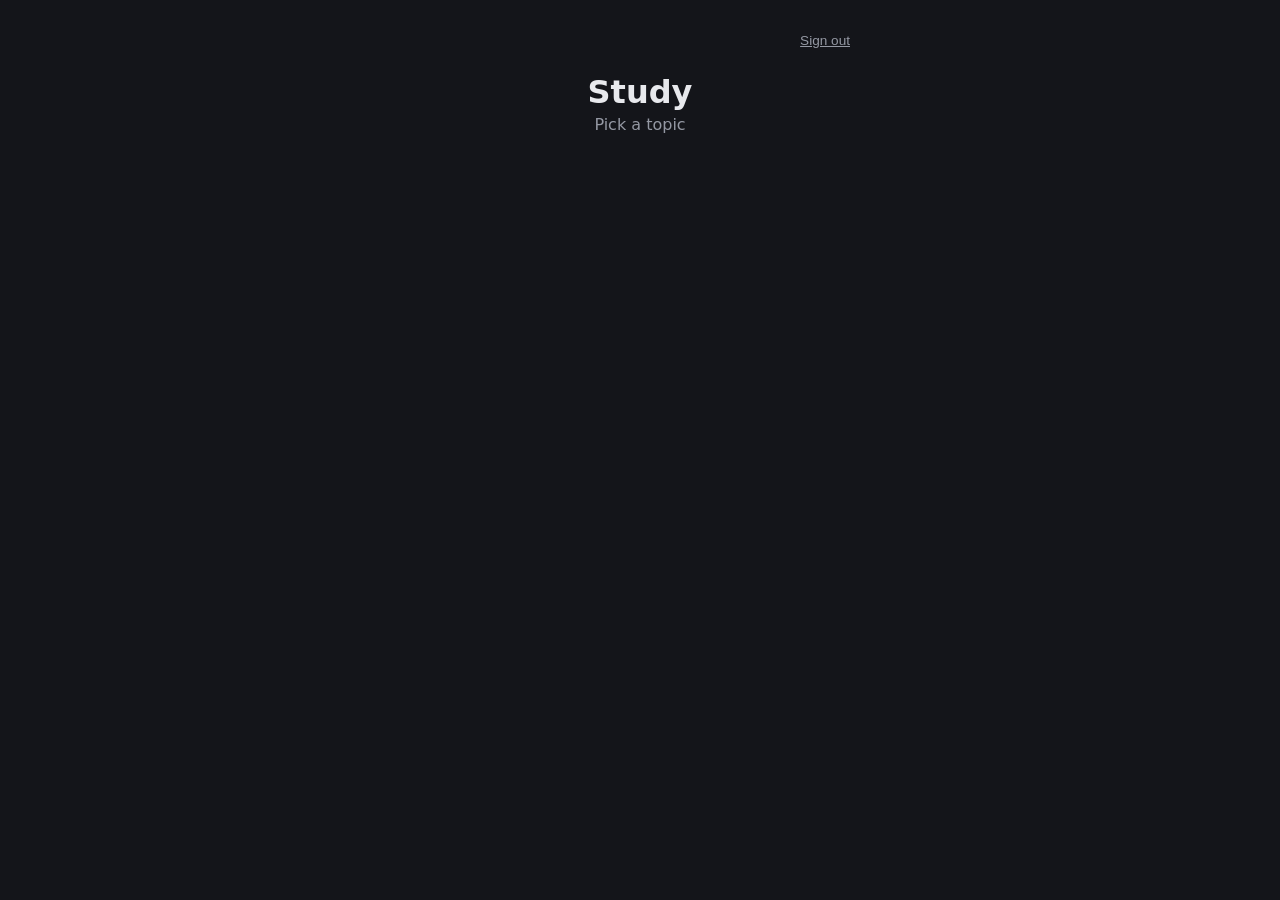
<file: index.html>
<!DOCTYPE html>
<html lang="en">
<head>
  <meta charset="UTF-8" />
  <meta name="viewport" content="width=device-width, initial-scale=1.0" />
  <title>Study</title>
  <link rel="stylesheet" href="style.css" />
</head>
<body>
  <main class="app">
    <div class="account-bar">
      <span id="account-email"></span>
      <button id="signout-btn" class="link-btn">Sign out</button>
    </div>
    <h1>Study</h1>
    <p class="subtitle">Pick a topic</p>
    <div id="topic-list" class="topic-list"></div>
  </main>

  <script type="module" src="src/dashboard.js"></script>
</body>
</html>
</file>
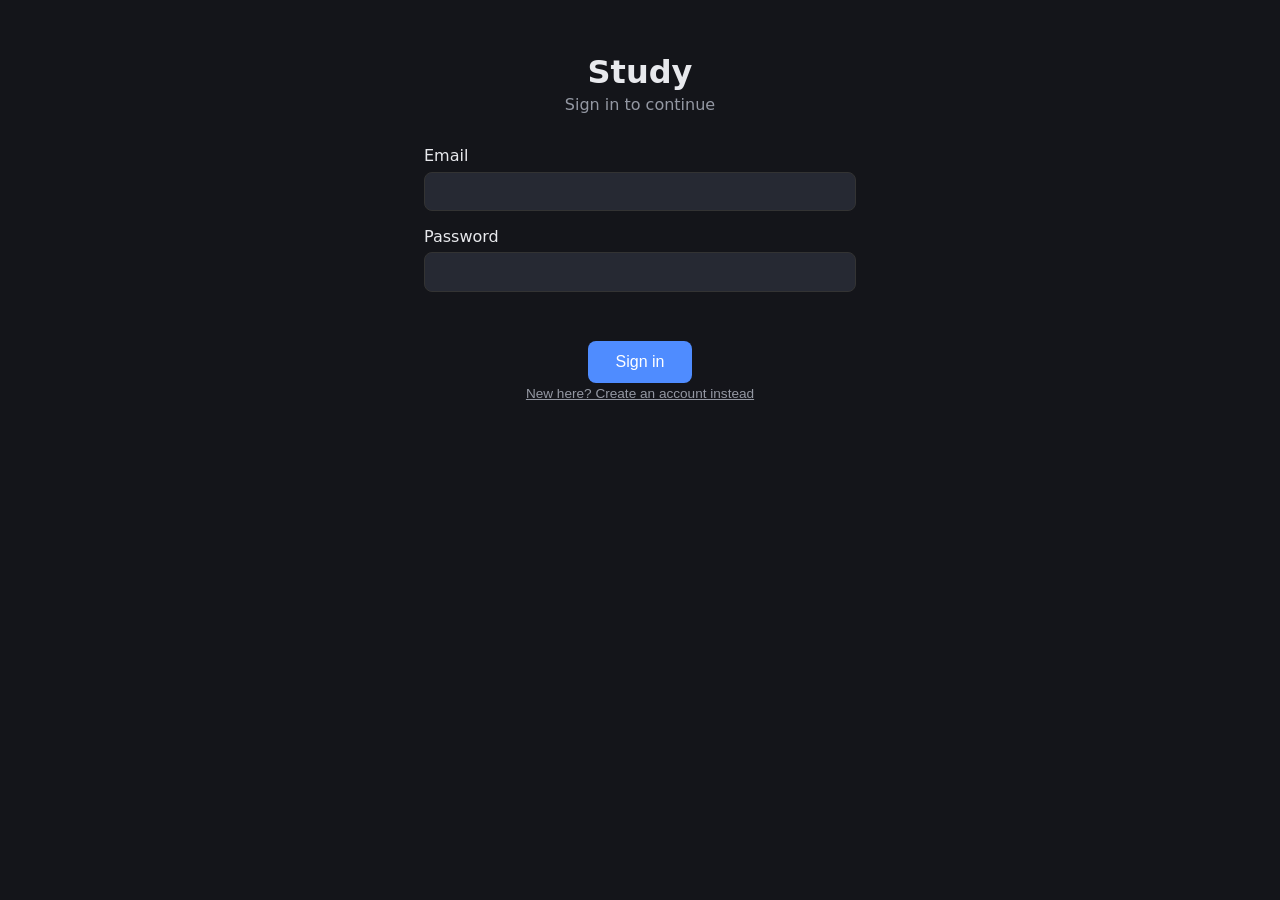
<file: login/index.html>
<!DOCTYPE html>
<html lang="en">
<head>
  <meta charset="UTF-8" />
  <meta name="viewport" content="width=device-width, initial-scale=1.0" />
  <title>Log in — Study</title>
  <link rel="stylesheet" href="../style.css" />
</head>
<body>
  <main class="app">
    <h1>Study</h1>
    <p class="subtitle">Sign in to continue</p>

    <form id="login-form">
      <div class="field">
        <label for="email">Email</label>
        <input id="email" type="email" autocomplete="email" required />
      </div>
      <div class="field">
        <label for="password">Password</label>
        <input id="password" type="password" autocomplete="current-password" required minlength="6" />
      </div>
      <p id="message" class="form-message"></p>
      <button type="submit" id="signin-btn" class="primary-btn">Sign in</button>
    </form>
    <button id="signup-btn" class="link-btn">
      New here? Create an account instead
    </button>
  </main>

  <script type="module" src="login.js"></script>
</body>
</html>
</file>
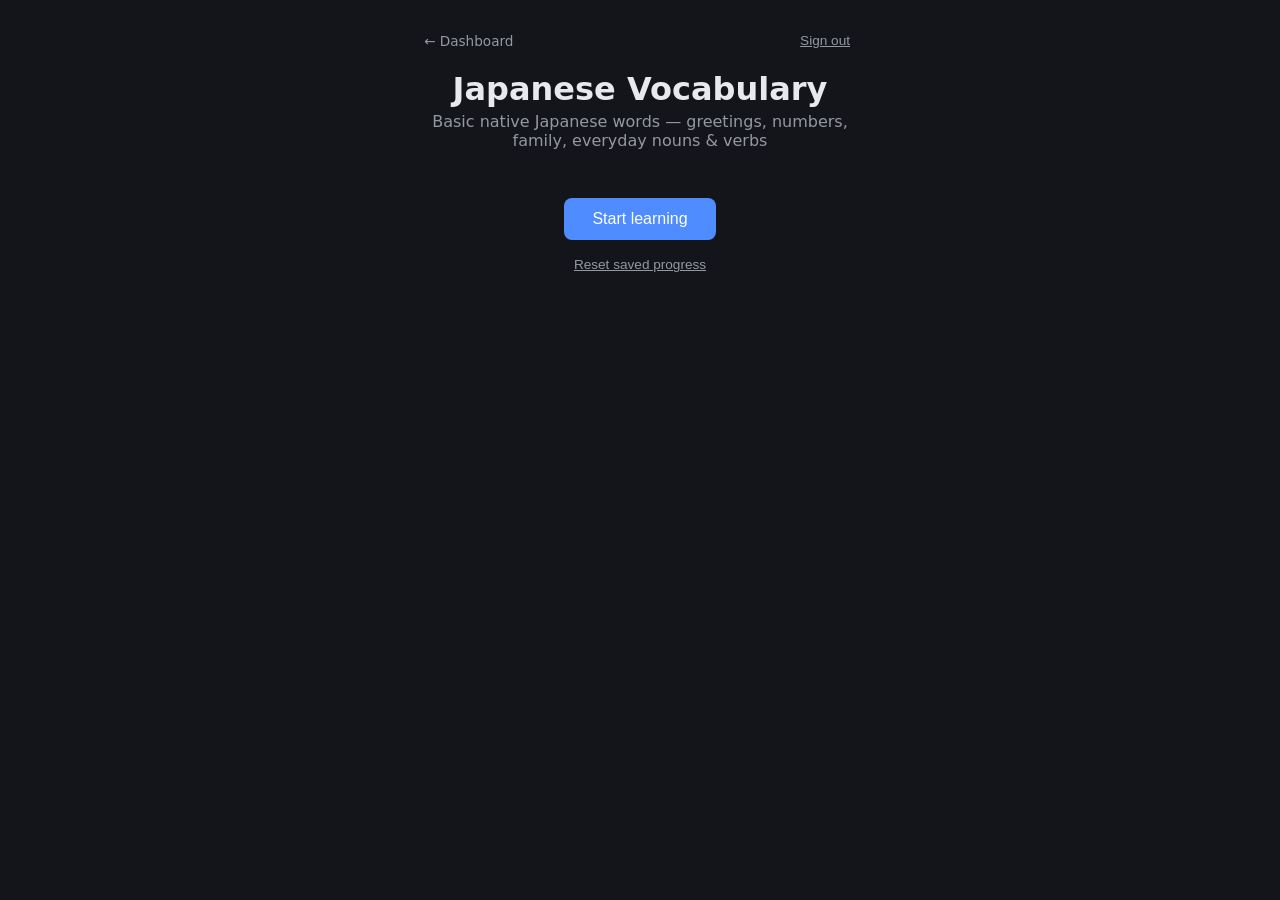
<file: topics/japanese-vocab/index.html>
<!DOCTYPE html>
<html lang="en">
<head>
  <meta charset="UTF-8" />
  <meta name="viewport" content="width=device-width, initial-scale=1.0" />
  <title>Japanese Vocabulary — Study</title>
  <link rel="stylesheet" href="../../style.css" />
  <link rel="stylesheet" href="style.css" />
</head>
<body>
  <main class="app">
    <div class="topic-nav">
      <a href="../../index.html">&larr; Dashboard</a>
      <button id="signout-btn" class="link-btn">Sign out</button>
    </div>
    <h1>Japanese Vocabulary</h1>
    <p class="subtitle">Basic native Japanese words — greetings, numbers, family, everyday nouns &amp; verbs</p>

    <section id="screen-start" class="screen">
      <p id="overall-progress" class="overall-progress"></p>
      <button id="start-btn" class="primary-btn">Start learning</button>
      <button id="reset-progress-btn" class="link-btn">Reset saved progress</button>
    </section>

    <section id="screen-quiz" class="screen hidden">
      <div class="progress-track">
        <div id="progress-bar" class="progress-bar"></div>
      </div>
      <p id="progress-label" class="progress-label"></p>

      <div class="card">
        <p id="prompt" class="prompt"></p>
        <p id="note-hint" class="romaji-hint hidden"></p>

        <div id="choices" class="choices hidden"></div>

        <form id="typed-form" class="typed-form hidden">
          <input
            id="typed-input"
            type="text"
            autocomplete="off"
            autocapitalize="off"
            spellcheck="false"
            placeholder="Type the English meaning"
          />
          <button type="submit" class="primary-btn">Check</button>
        </form>

        <p id="feedback" class="feedback"></p>
      </div>

      <button id="next-btn" class="primary-btn hidden">Next</button>
    </section>

    <section id="screen-summary" class="screen hidden">
      <h2>Session complete!</h2>
      <div id="summary-stats"></div>
      <button id="restart-btn" class="primary-btn">Back to start</button>
    </section>
  </main>

  <script type="module" src="src/app.js"></script>
</body>
</html>
</file>
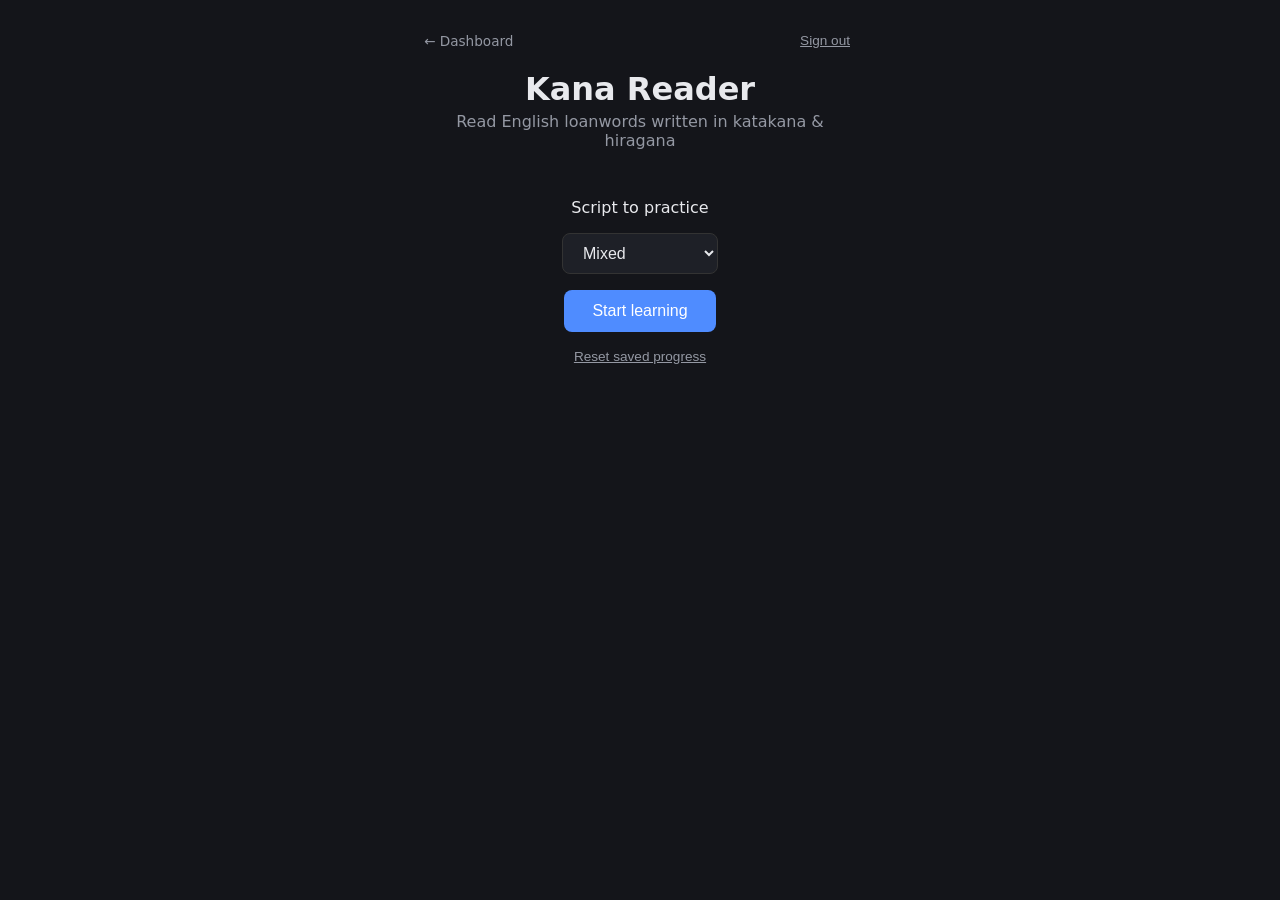
<file: topics/kana/index.html>
<!DOCTYPE html>
<html lang="en">
<head>
  <meta charset="UTF-8" />
  <meta name="viewport" content="width=device-width, initial-scale=1.0" />
  <title>Kana Reader — Study</title>
  <link rel="stylesheet" href="../../style.css" />
  <link rel="stylesheet" href="style.css" />
</head>
<body>
  <main class="app">
    <div class="topic-nav">
      <a href="../../index.html">&larr; Dashboard</a>
      <button id="signout-btn" class="link-btn">Sign out</button>
    </div>
    <h1>Kana Reader</h1>
    <p class="subtitle">Read English loanwords written in katakana &amp; hiragana</p>

    <section id="screen-start" class="screen">
      <p id="overall-progress" class="overall-progress"></p>
      <label for="script-mode">Script to practice</label>
      <select id="script-mode">
        <option value="katakana">Katakana only</option>
        <option value="hiragana">Hiragana only</option>
        <option value="mixed" selected>Mixed</option>
      </select>
      <button id="start-btn" class="primary-btn">Start learning</button>
      <button id="reset-progress-btn" class="link-btn">Reset saved progress</button>
    </section>

    <section id="screen-quiz" class="screen hidden">
      <div class="progress-track">
        <div id="progress-bar" class="progress-bar"></div>
      </div>
      <p id="progress-label" class="progress-label"></p>

      <div class="card">
        <p id="prompt" class="prompt"></p>
        <p id="romaji-hint" class="romaji-hint hidden"></p>

        <div id="choices" class="choices hidden"></div>

        <form id="typed-form" class="typed-form hidden">
          <input
            id="typed-input"
            type="text"
            autocomplete="off"
            autocapitalize="off"
            spellcheck="false"
            placeholder="Type the English word"
          />
          <button type="submit" class="primary-btn">Check</button>
        </form>

        <p id="feedback" class="feedback"></p>
      </div>

      <button id="next-btn" class="primary-btn hidden">Next</button>
    </section>

    <section id="screen-summary" class="screen hidden">
      <h2>Session complete!</h2>
      <div id="summary-stats"></div>
      <button id="restart-btn" class="primary-btn">Back to start</button>
    </section>
  </main>

  <script type="module" src="src/app.js"></script>
</body>
</html>
</file>
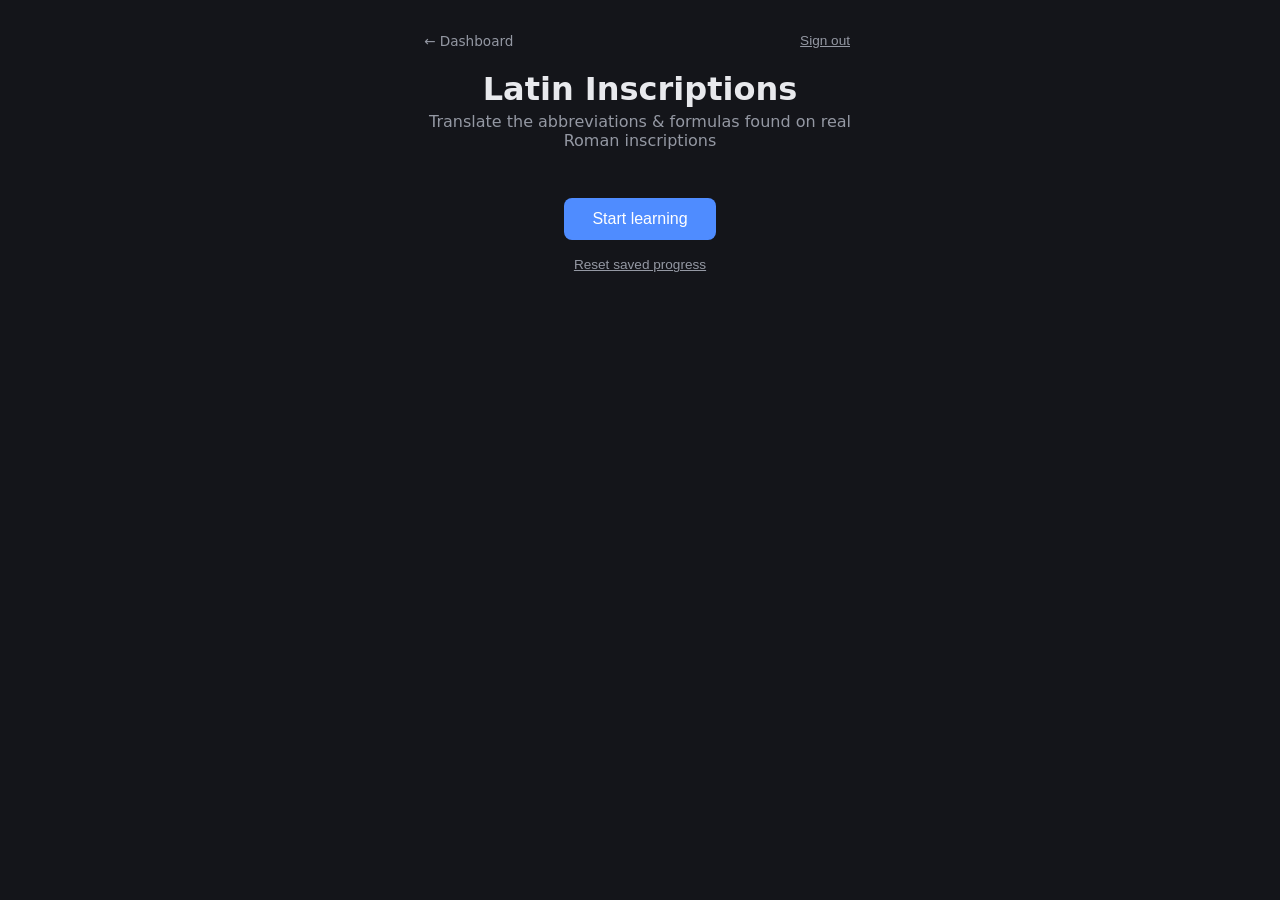
<file: topics/latin/index.html>
<!DOCTYPE html>
<html lang="en">
<head>
  <meta charset="UTF-8" />
  <meta name="viewport" content="width=device-width, initial-scale=1.0" />
  <title>Latin Inscriptions — Study</title>
  <link rel="stylesheet" href="../../style.css" />
  <link rel="stylesheet" href="style.css" />
</head>
<body>
  <main class="app">
    <div class="topic-nav">
      <a href="../../index.html">&larr; Dashboard</a>
      <button id="signout-btn" class="link-btn">Sign out</button>
    </div>
    <h1>Latin Inscriptions</h1>
    <p class="subtitle">Translate the abbreviations &amp; formulas found on real Roman inscriptions</p>

    <section id="screen-start" class="screen">
      <p id="overall-progress" class="overall-progress"></p>
      <button id="start-btn" class="primary-btn">Start learning</button>
      <button id="reset-progress-btn" class="link-btn">Reset saved progress</button>
    </section>

    <section id="screen-quiz" class="screen hidden">
      <div class="progress-track">
        <div id="progress-bar" class="progress-bar"></div>
      </div>
      <p id="progress-label" class="progress-label"></p>

      <div class="card">
        <p id="prompt" class="prompt"></p>
        <p id="note-hint" class="romaji-hint hidden"></p>

        <div id="choices" class="choices hidden"></div>

        <form id="typed-form" class="typed-form hidden">
          <input
            id="typed-input"
            type="text"
            autocomplete="off"
            autocapitalize="off"
            spellcheck="false"
            placeholder="Type the English meaning"
          />
          <button type="submit" class="primary-btn">Check</button>
        </form>

        <p id="feedback" class="feedback"></p>
      </div>

      <button id="next-btn" class="primary-btn hidden">Next</button>
    </section>

    <section id="screen-summary" class="screen hidden">
      <h2>Session complete!</h2>
      <div id="summary-stats"></div>
      <button id="restart-btn" class="primary-btn">Back to start</button>
    </section>
  </main>

  <script type="module" src="src/app.js"></script>
</body>
</html>
</file>
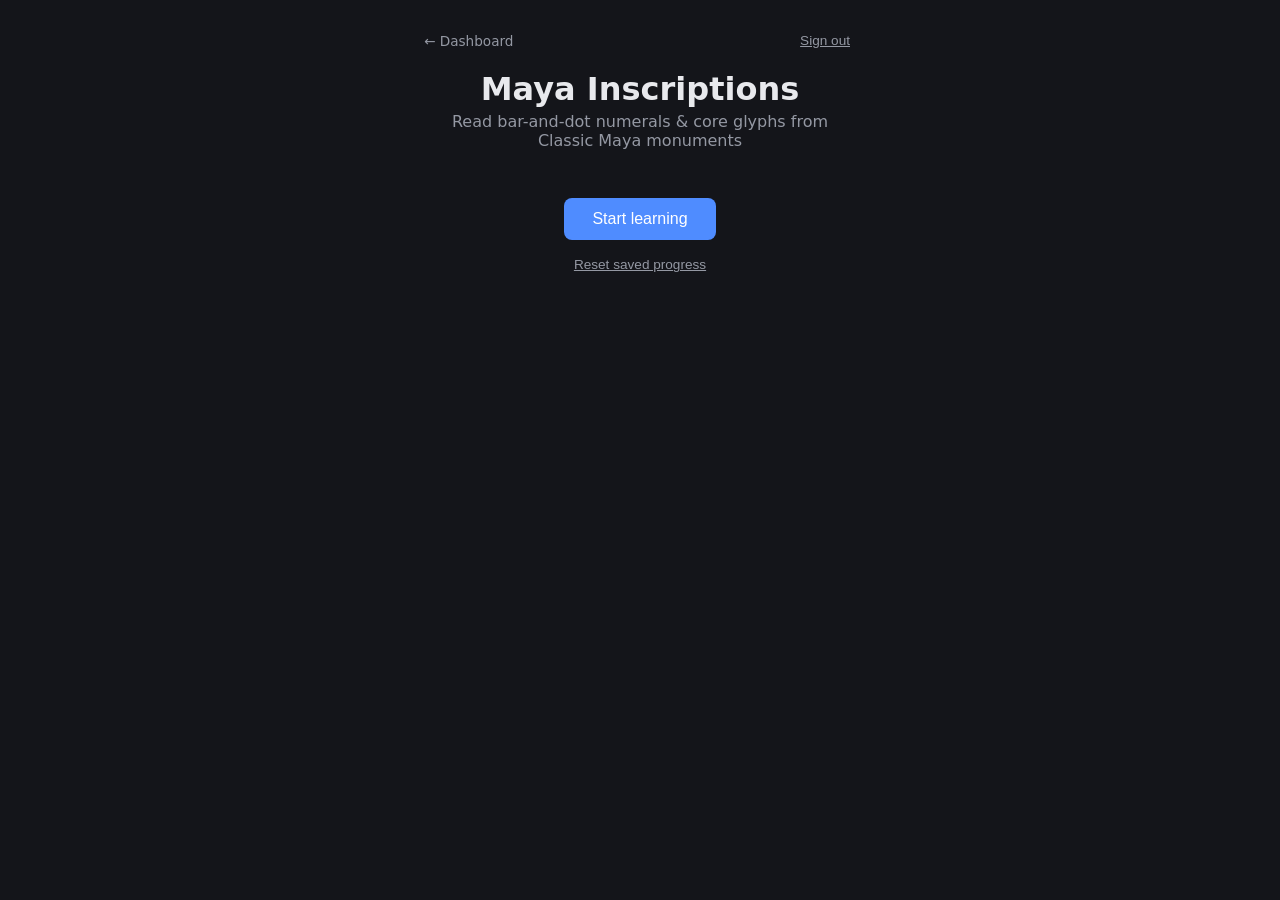
<file: topics/mayan/index.html>
<!DOCTYPE html>
<html lang="en">
<head>
  <meta charset="UTF-8" />
  <meta name="viewport" content="width=device-width, initial-scale=1.0" />
  <title>Maya Inscriptions — Study</title>
  <link rel="stylesheet" href="../../style.css" />
  <link rel="stylesheet" href="style.css" />
</head>
<body>
  <main class="app">
    <div class="topic-nav">
      <a href="../../index.html">&larr; Dashboard</a>
      <button id="signout-btn" class="link-btn">Sign out</button>
    </div>
    <h1>Maya Inscriptions</h1>
    <p class="subtitle">Read bar-and-dot numerals &amp; core glyphs from Classic Maya monuments</p>

    <section id="screen-start" class="screen">
      <p id="overall-progress" class="overall-progress"></p>
      <button id="start-btn" class="primary-btn">Start learning</button>
      <button id="reset-progress-btn" class="link-btn">Reset saved progress</button>
    </section>

    <section id="screen-quiz" class="screen hidden">
      <div class="progress-track">
        <div id="progress-bar" class="progress-bar"></div>
      </div>
      <p id="progress-label" class="progress-label"></p>

      <div class="card">
        <div id="prompt" class="prompt"></div>
        <p id="note-hint" class="romaji-hint hidden"></p>

        <div id="choices" class="choices hidden"></div>

        <form id="typed-form" class="typed-form hidden">
          <input
            id="typed-input"
            type="text"
            autocomplete="off"
            autocapitalize="off"
            spellcheck="false"
            placeholder="Type the English meaning (or number)"
          />
          <button type="submit" class="primary-btn">Check</button>
        </form>

        <p id="feedback" class="feedback"></p>
      </div>

      <button id="next-btn" class="primary-btn hidden">Next</button>
    </section>

    <section id="screen-summary" class="screen hidden">
      <h2>Session complete!</h2>
      <div id="summary-stats"></div>
      <button id="restart-btn" class="primary-btn">Back to start</button>
    </section>
  </main>

  <script type="module" src="src/app.js"></script>
</body>
</html>
</file>
<file: style.css>
:root {
  --bg: #14151a;
  --panel: #1e2027;
  --accent: #4f8cff;
  --correct: #3ecf8e;
  --incorrect: #ef5b5b;
  --text: #e8e9ed;
  --text-muted: #9498a3;
  font-family: "Hiragino Sans", "Yu Gothic", system-ui, sans-serif;
}

* {
  box-sizing: border-box;
}

body {
  margin: 0;
  min-height: 100vh;
  display: flex;
  justify-content: center;
  background: var(--bg);
  color: var(--text);
}

.app {
  width: 100%;
  max-width: 480px;
  padding: 2rem 1.5rem 3rem;
  text-align: center;
}

h1 {
  margin-bottom: 0.25rem;
}

.subtitle {
  color: var(--text-muted);
  margin-top: 0;
  margin-bottom: 2rem;
}

.hidden {
  display: none;
}

.primary-btn {
  padding: 0.75rem 1.75rem;
  font-size: 1rem;
  border-radius: 8px;
  border: none;
  background: var(--accent);
  color: white;
  cursor: pointer;
}

.primary-btn:hover {
  filter: brightness(1.1);
}

.link-btn {
  background: none;
  border: none;
  color: var(--text-muted);
  text-decoration: underline;
  cursor: pointer;
  font-size: 0.85rem;
}

.field {
  display: flex;
  flex-direction: column;
  gap: 0.4rem;
  text-align: left;
  margin-bottom: 1rem;
}

.field input {
  padding: 0.6rem 0.8rem;
  border-radius: 8px;
  border: 1px solid #333;
  background: #262933;
  color: var(--text);
  font-size: 1rem;
}

.form-message {
  min-height: 1.2rem;
  font-size: 0.9rem;
}

.form-message.error {
  color: var(--incorrect);
}

.form-message.success {
  color: var(--correct);
}

.topic-list {
  margin: 1.5rem 0;
  text-align: left;
}

.category-title {
  margin: 2rem 0 0.75rem;
  font-size: 1.15rem;
}

.category:first-child .category-title {
  margin-top: 0;
}

.subcategory {
  display: flex;
  flex-direction: column;
  gap: 0.75rem;
  margin-bottom: 1.5rem;
}

.subcategory-title {
  margin: 0;
  font-size: 0.8rem;
  text-transform: uppercase;
  letter-spacing: 0.06em;
  color: var(--text-muted);
}

.topic-card {
  display: block;
  padding: 1.25rem;
  border-radius: 12px;
  background: var(--panel);
  color: var(--text);
  text-decoration: none;
  text-align: left;
}

.topic-card:hover {
  outline: 1px solid var(--accent);
}

.topic-card .topic-title {
  font-weight: 600;
  margin-bottom: 0.25rem;
}

.topic-card .topic-desc {
  color: var(--text-muted);
  font-size: 0.85rem;
}

.topic-card .topic-progress {
  color: var(--accent);
  font-size: 0.8rem;
  margin-top: 0.5rem;
}

.account-bar {
  display: flex;
  justify-content: space-between;
  align-items: center;
  margin-bottom: 1.5rem;
  font-size: 0.85rem;
  color: var(--text-muted);
}

.topic-nav {
  display: flex;
  justify-content: space-between;
  align-items: center;
  margin-bottom: 1rem;
  font-size: 0.85rem;
}

.topic-nav a {
  color: var(--text-muted);
  text-decoration: none;
}

.topic-nav a:hover {
  color: var(--text);
}
</file>
<file: topics/japanese-vocab/style.css>
:root {
  --bg: #14151a;
  --panel: #1e2027;
  --accent: #4f8cff;
  --correct: #3ecf8e;
  --incorrect: #ef5b5b;
  --text: #e8e9ed;
  --text-muted: #9498a3;
  font-family: "Hiragino Sans", "Yu Gothic", system-ui, sans-serif;
}

* {
  box-sizing: border-box;
}

body {
  margin: 0;
  min-height: 100vh;
  display: flex;
  justify-content: center;
  background: var(--bg);
  color: var(--text);
}

.app {
  width: 100%;
  max-width: 480px;
  padding: 2rem 1.5rem 3rem;
  text-align: center;
}

h1 {
  margin-bottom: 0.25rem;
}

.subtitle {
  color: var(--text-muted);
  margin-top: 0;
  margin-bottom: 2rem;
}

.screen.hidden {
  display: none;
}

#screen-start {
  display: flex;
  flex-direction: column;
  gap: 1rem;
  align-items: center;
}

.overall-progress {
  margin: 0;
  color: var(--text-muted);
  font-size: 0.9rem;
}

#screen-start select {
  padding: 0.6rem 1rem;
  border-radius: 8px;
  border: 1px solid #333;
  background: var(--panel);
  color: var(--text);
  font-size: 1rem;
}

.primary-btn {
  padding: 0.75rem 1.75rem;
  font-size: 1rem;
  border-radius: 8px;
  border: none;
  background: var(--accent);
  color: white;
  cursor: pointer;
}

.primary-btn:hover {
  filter: brightness(1.1);
}

.link-btn {
  background: none;
  border: none;
  color: var(--text-muted);
  text-decoration: underline;
  cursor: pointer;
  font-size: 0.85rem;
}

.progress-track {
  height: 8px;
  border-radius: 4px;
  background: var(--panel);
  overflow: hidden;
}

.progress-bar {
  height: 100%;
  width: 0%;
  background: var(--accent);
  transition: width 0.3s ease;
}

.progress-label {
  color: var(--text-muted);
  font-size: 0.85rem;
  margin-top: 0.4rem;
}

.card {
  margin-top: 2rem;
  background: var(--panel);
  border-radius: 16px;
  padding: 2.5rem 1.5rem;
  min-height: 220px;
  display: flex;
  flex-direction: column;
  align-items: center;
  justify-content: center;
  gap: 1rem;
}

.prompt {
  font-size: 3rem;
  margin: 0;
}

.romaji-hint {
  color: var(--text-muted);
  font-size: 1rem;
}

.romaji-hint.hidden,
.choices.hidden,
.typed-form.hidden {
  display: none;
}

.choices {
  display: grid;
  grid-template-columns: 1fr 1fr;
  gap: 0.6rem;
  width: 100%;
}

.choice-btn {
  padding: 0.75rem;
  border-radius: 8px;
  border: 1px solid #333;
  background: #262933;
  color: var(--text);
  cursor: pointer;
  font-size: 0.95rem;
}

.choice-btn:hover:not(:disabled) {
  border-color: var(--accent);
}

.choice-btn.correct {
  background: var(--correct);
  border-color: var(--correct);
  color: #0a1a12;
}

.choice-btn.incorrect {
  background: var(--incorrect);
  border-color: var(--incorrect);
  color: #1a0a0a;
}

.typed-form {
  display: flex;
  gap: 0.5rem;
  width: 100%;
}

.typed-form input {
  flex: 1;
  padding: 0.6rem 0.8rem;
  border-radius: 8px;
  border: 1px solid #333;
  background: #262933;
  color: var(--text);
  font-size: 1rem;
}

.feedback {
  min-height: 1.2rem;
  font-weight: 600;
}

.feedback.correct {
  color: var(--correct);
}

.feedback.incorrect {
  color: var(--incorrect);
}

#next-btn {
  margin-top: 1.5rem;
}

#screen-summary #summary-stats p {
  margin: 0.4rem 0;
}
</file>
<file: topics/kana/style.css>
:root {
  --bg: #14151a;
  --panel: #1e2027;
  --accent: #4f8cff;
  --correct: #3ecf8e;
  --incorrect: #ef5b5b;
  --text: #e8e9ed;
  --text-muted: #9498a3;
  font-family: "Hiragino Sans", "Yu Gothic", system-ui, sans-serif;
}

* {
  box-sizing: border-box;
}

body {
  margin: 0;
  min-height: 100vh;
  display: flex;
  justify-content: center;
  background: var(--bg);
  color: var(--text);
}

.app {
  width: 100%;
  max-width: 480px;
  padding: 2rem 1.5rem 3rem;
  text-align: center;
}

h1 {
  margin-bottom: 0.25rem;
}

.subtitle {
  color: var(--text-muted);
  margin-top: 0;
  margin-bottom: 2rem;
}

.screen.hidden {
  display: none;
}

#screen-start {
  display: flex;
  flex-direction: column;
  gap: 1rem;
  align-items: center;
}

.overall-progress {
  margin: 0;
  color: var(--text-muted);
  font-size: 0.9rem;
}

#screen-start select {
  padding: 0.6rem 1rem;
  border-radius: 8px;
  border: 1px solid #333;
  background: var(--panel);
  color: var(--text);
  font-size: 1rem;
}

.primary-btn {
  padding: 0.75rem 1.75rem;
  font-size: 1rem;
  border-radius: 8px;
  border: none;
  background: var(--accent);
  color: white;
  cursor: pointer;
}

.primary-btn:hover {
  filter: brightness(1.1);
}

.link-btn {
  background: none;
  border: none;
  color: var(--text-muted);
  text-decoration: underline;
  cursor: pointer;
  font-size: 0.85rem;
}

.progress-track {
  height: 8px;
  border-radius: 4px;
  background: var(--panel);
  overflow: hidden;
}

.progress-bar {
  height: 100%;
  width: 0%;
  background: var(--accent);
  transition: width 0.3s ease;
}

.progress-label {
  color: var(--text-muted);
  font-size: 0.85rem;
  margin-top: 0.4rem;
}

.card {
  margin-top: 2rem;
  background: var(--panel);
  border-radius: 16px;
  padding: 2.5rem 1.5rem;
  min-height: 220px;
  display: flex;
  flex-direction: column;
  align-items: center;
  justify-content: center;
  gap: 1rem;
}

.prompt {
  font-size: 3rem;
  margin: 0;
}

.romaji-hint {
  color: var(--text-muted);
  font-size: 1rem;
}

.romaji-hint.hidden,
.choices.hidden,
.typed-form.hidden {
  display: none;
}

.choices {
  display: grid;
  grid-template-columns: 1fr 1fr;
  gap: 0.6rem;
  width: 100%;
}

.choice-btn {
  padding: 0.75rem;
  border-radius: 8px;
  border: 1px solid #333;
  background: #262933;
  color: var(--text);
  cursor: pointer;
  font-size: 0.95rem;
}

.choice-btn:hover:not(:disabled) {
  border-color: var(--accent);
}

.choice-btn.correct {
  background: var(--correct);
  border-color: var(--correct);
  color: #0a1a12;
}

.choice-btn.incorrect {
  background: var(--incorrect);
  border-color: var(--incorrect);
  color: #1a0a0a;
}

.typed-form {
  display: flex;
  gap: 0.5rem;
  width: 100%;
}

.typed-form input {
  flex: 1;
  padding: 0.6rem 0.8rem;
  border-radius: 8px;
  border: 1px solid #333;
  background: #262933;
  color: var(--text);
  font-size: 1rem;
}

.feedback {
  min-height: 1.2rem;
  font-weight: 600;
}

.feedback.correct {
  color: var(--correct);
}

.feedback.incorrect {
  color: var(--incorrect);
}

#next-btn {
  margin-top: 1.5rem;
}

#screen-summary #summary-stats p {
  margin: 0.4rem 0;
}
</file>
<file: topics/latin/style.css>
:root {
  --bg: #14151a;
  --panel: #1e2027;
  --accent: #4f8cff;
  --correct: #3ecf8e;
  --incorrect: #ef5b5b;
  --text: #e8e9ed;
  --text-muted: #9498a3;
  font-family: "Hiragino Sans", "Yu Gothic", system-ui, sans-serif;
}

* {
  box-sizing: border-box;
}

body {
  margin: 0;
  min-height: 100vh;
  display: flex;
  justify-content: center;
  background: var(--bg);
  color: var(--text);
}

.app {
  width: 100%;
  max-width: 480px;
  padding: 2rem 1.5rem 3rem;
  text-align: center;
}

h1 {
  margin-bottom: 0.25rem;
}

.subtitle {
  color: var(--text-muted);
  margin-top: 0;
  margin-bottom: 2rem;
}

.screen.hidden {
  display: none;
}

#screen-start {
  display: flex;
  flex-direction: column;
  gap: 1rem;
  align-items: center;
}

.overall-progress {
  margin: 0;
  color: var(--text-muted);
  font-size: 0.9rem;
}

.primary-btn {
  padding: 0.75rem 1.75rem;
  font-size: 1rem;
  border-radius: 8px;
  border: none;
  background: var(--accent);
  color: white;
  cursor: pointer;
}

.primary-btn:hover {
  filter: brightness(1.1);
}

.link-btn {
  background: none;
  border: none;
  color: var(--text-muted);
  text-decoration: underline;
  cursor: pointer;
  font-size: 0.85rem;
}

.progress-track {
  height: 8px;
  border-radius: 4px;
  background: var(--panel);
  overflow: hidden;
}

.progress-bar {
  height: 100%;
  width: 0%;
  background: var(--accent);
  transition: width 0.3s ease;
}

.progress-label {
  color: var(--text-muted);
  font-size: 0.85rem;
  margin-top: 0.4rem;
}

.card {
  margin-top: 2rem;
  background: var(--panel);
  border-radius: 16px;
  padding: 2.5rem 1.5rem;
  min-height: 220px;
  display: flex;
  flex-direction: column;
  align-items: center;
  justify-content: center;
  gap: 1rem;
}

.prompt {
  font-size: 2rem;
  letter-spacing: 0.04em;
  margin: 0;
  word-break: break-word;
}

.romaji-hint {
  color: var(--text-muted);
  font-size: 0.95rem;
}

.romaji-hint.hidden,
.choices.hidden,
.typed-form.hidden {
  display: none;
}

.choices {
  display: grid;
  grid-template-columns: 1fr;
  gap: 0.6rem;
  width: 100%;
}

.choice-btn {
  padding: 0.75rem 1rem;
  border-radius: 8px;
  border: 1px solid #333;
  background: #262933;
  color: var(--text);
  cursor: pointer;
  font-size: 0.95rem;
  text-align: left;
}

.choice-btn:hover:not(:disabled) {
  border-color: var(--accent);
}

.choice-btn.correct {
  background: var(--correct);
  border-color: var(--correct);
  color: #0a1a12;
}

.choice-btn.incorrect {
  background: var(--incorrect);
  border-color: var(--incorrect);
  color: #1a0a0a;
}

.typed-form {
  display: flex;
  gap: 0.5rem;
  width: 100%;
}

.typed-form input {
  flex: 1;
  padding: 0.6rem 0.8rem;
  border-radius: 8px;
  border: 1px solid #333;
  background: #262933;
  color: var(--text);
  font-size: 1rem;
}

.feedback {
  min-height: 1.2rem;
  font-weight: 600;
}

.feedback.correct {
  color: var(--correct);
}

.feedback.incorrect {
  color: var(--incorrect);
}

#next-btn {
  margin-top: 1.5rem;
}

#screen-summary #summary-stats p {
  margin: 0.4rem 0;
}
</file>
<file: topics/mayan/style.css>
@font-face {
  font-family: "MayaGlyphs";
  src: url("fonts/Maya-subset.woff2") format("woff2");
  font-display: swap;
}

:root {
  --bg: #14151a;
  --panel: #1e2027;
  --accent: #4f8cff;
  --correct: #3ecf8e;
  --incorrect: #ef5b5b;
  --text: #e8e9ed;
  --text-muted: #9498a3;
  font-family: "Hiragino Sans", "Yu Gothic", system-ui, sans-serif;
}

* {
  box-sizing: border-box;
}

body {
  margin: 0;
  min-height: 100vh;
  display: flex;
  justify-content: center;
  background: var(--bg);
  color: var(--text);
}

.app {
  width: 100%;
  max-width: 480px;
  padding: 2rem 1.5rem 3rem;
  text-align: center;
}

h1 {
  margin-bottom: 0.25rem;
}

.subtitle {
  color: var(--text-muted);
  margin-top: 0;
  margin-bottom: 2rem;
}

.screen.hidden {
  display: none;
}

#screen-start {
  display: flex;
  flex-direction: column;
  gap: 1rem;
  align-items: center;
}

.overall-progress {
  margin: 0;
  color: var(--text-muted);
  font-size: 0.9rem;
}

.primary-btn {
  padding: 0.75rem 1.75rem;
  font-size: 1rem;
  border-radius: 8px;
  border: none;
  background: var(--accent);
  color: white;
  cursor: pointer;
}

.primary-btn:hover {
  filter: brightness(1.1);
}

.link-btn {
  background: none;
  border: none;
  color: var(--text-muted);
  text-decoration: underline;
  cursor: pointer;
  font-size: 0.85rem;
}

.progress-track {
  height: 8px;
  border-radius: 4px;
  background: var(--panel);
  overflow: hidden;
}

.progress-bar {
  height: 100%;
  width: 0%;
  background: var(--accent);
  transition: width 0.3s ease;
}

.progress-label {
  color: var(--text-muted);
  font-size: 0.85rem;
  margin-top: 0.4rem;
}

.card {
  margin-top: 2rem;
  background: var(--panel);
  border-radius: 16px;
  padding: 2.5rem 1.5rem;
  min-height: 220px;
  display: flex;
  flex-direction: column;
  align-items: center;
  justify-content: center;
  gap: 1rem;
}

.prompt {
  font-size: 2rem;
  letter-spacing: 0.04em;
  margin: 0;
  word-break: break-word;
  min-height: 2.5rem;
  display: flex;
  flex-wrap: wrap;
  align-items: center;
  justify-content: center;
}

.romaji-hint {
  color: var(--text-muted);
  font-size: 0.95rem;
}

.maya-glyph {
  font-family: "MayaGlyphs", sans-serif;
  font-size: 3.5rem;
  line-height: 1;
  margin: 0 2px;
}

.romaji-hint.hidden,
.choices.hidden,
.typed-form.hidden {
  display: none;
}

.choices {
  display: grid;
  grid-template-columns: 1fr;
  gap: 0.6rem;
  width: 100%;
}

.choice-btn {
  padding: 0.75rem 1rem;
  border-radius: 8px;
  border: 1px solid #333;
  background: #262933;
  color: var(--text);
  cursor: pointer;
  font-size: 0.95rem;
  text-align: left;
}

.choice-btn:hover:not(:disabled) {
  border-color: var(--accent);
}

.choice-btn.correct {
  background: var(--correct);
  border-color: var(--correct);
  color: #0a1a12;
}

.choice-btn.incorrect {
  background: var(--incorrect);
  border-color: var(--incorrect);
  color: #1a0a0a;
}

.typed-form {
  display: flex;
  gap: 0.5rem;
  width: 100%;
}

.typed-form input {
  flex: 1;
  padding: 0.6rem 0.8rem;
  border-radius: 8px;
  border: 1px solid #333;
  background: #262933;
  color: var(--text);
  font-size: 1rem;
}

.feedback {
  min-height: 1.2rem;
  font-weight: 600;
}

.feedback.correct {
  color: var(--correct);
}

.feedback.incorrect {
  color: var(--incorrect);
}

#next-btn {
  margin-top: 1.5rem;
}

#screen-summary #summary-stats p {
  margin: 0.4rem 0;
}

/* Maya bar-and-dot numerals */
.maya-numeral {
  display: flex;
  flex-direction: column;
  align-items: center;
  gap: 8px;
}

.maya-dots {
  display: flex;
  gap: 8px;
  justify-content: center;
}

.maya-dot {
  width: 14px;
  height: 14px;
  border-radius: 50%;
  background: var(--text);
  display: inline-block;
}

.maya-bars {
  display: flex;
  flex-direction: column;
  gap: 6px;
  align-items: center;
}

.maya-bar {
  width: 72px;
  height: 14px;
  border-radius: 7px;
  background: var(--text);
  display: inline-block;
}

.maya-shell {
  width: 44px;
  height: 30px;
  border-radius: 50%;
  border: 3px solid var(--text);
  background: transparent;
}
</file>
